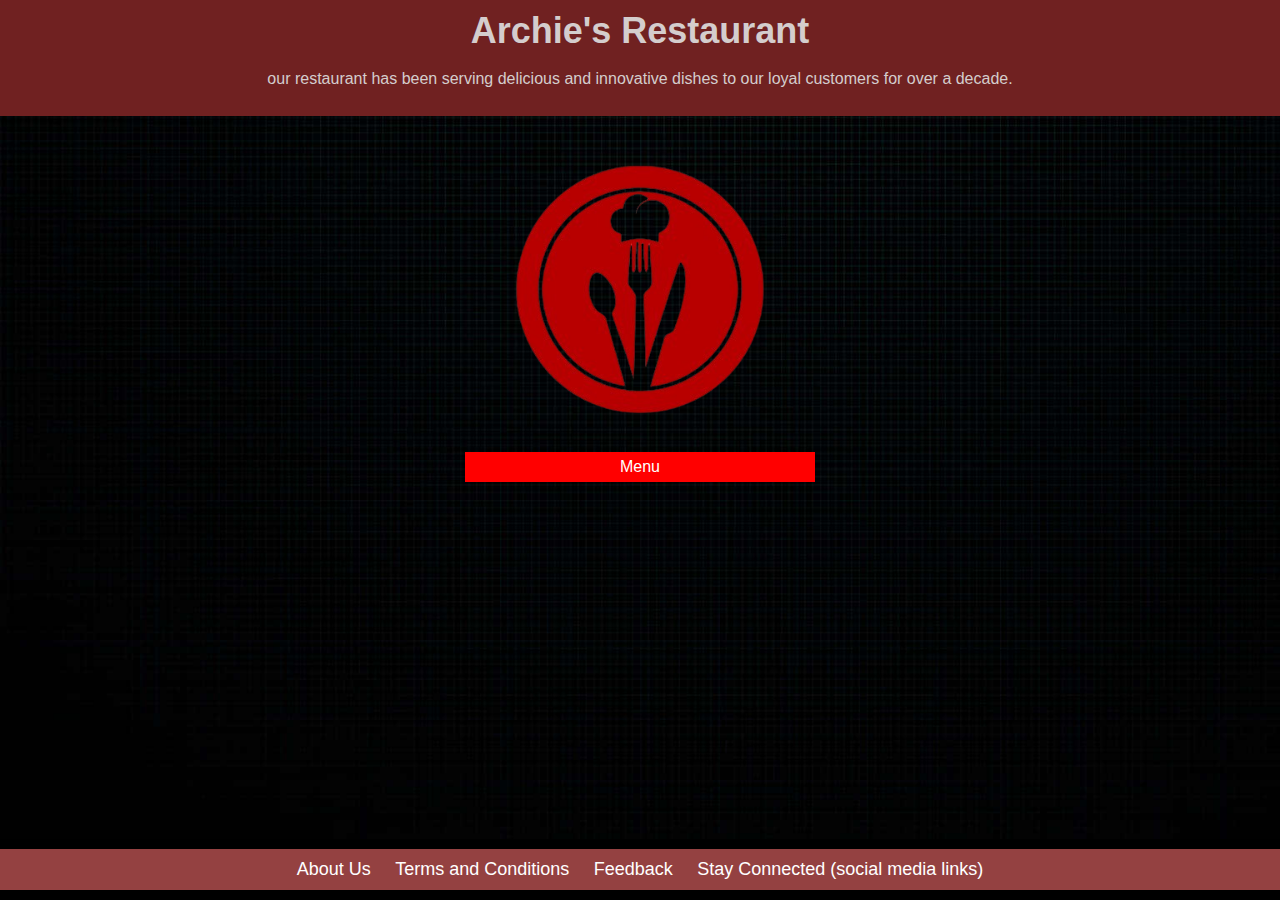
<file: index.html>
<!DOCTYPE html>
<html lang="en">
<head>
    <meta charset="UTF-8">
    <meta http-equiv="X-UA-Compatible" content="IE=edge">
    <meta name="viewport" content="width=device-width, initial-scale=1.0">
    <title>Archie's Restaurant</title>
    <link rel="stylesheet" href="style.css">
    <style>
        body {
            background-image: url('images/black.jpg');
            background-size: cover;
            margin: 0;
            font-family: Arial, sans-serif;
            display: flex;
            flex-direction: column;
            align-items: center;
            justify-content: flex-start;
            min-height: 100vh;
        }
        .header {
            background-color: #702121;
            padding: 10px;
            text-align: center;
            color: #d4cdcd;
            margin-top: 0px;
            width: 100%;
        }
        .header h1 {
            margin: 0;
            font-size: 36px;
        }
        nav {
            background-color: #944141;
            color: #fff;
            padding: 10px 0;
            width: 100%;
            text-align: center;
        }
        nav ul {
            list-style-type: none;
            padding: 0;
        }
        nav ul li {
            display: inline;
            margin-right: 20px;
        }
        nav ul li a {
            color: #fff;
            text-decoration: none;
            font-size: 18px;
        }
        footer {
            background-color: #1d1c1c;
            color: #fff;
            padding: 20px 0;
            text-align: center;
            width: 100%;
        }
        footer ul {
            list-style-type: none;
            padding: 0;
        }
        footer ul li {
            display: inline;
            margin-right: 20px;
        }
        footer ul li a {
            color: #fff;
            text-decoration: none;
        }
        footer {
            position: fixed;
            bottom: 0;
            width: 100%;
            background-color: black;
            color: white;
            text-align: center;
            padding: 10px 0;
        }

        footer nav ul {
            list-style-type: none;
            margin: 0;
            padding: 0;
        }

        footer nav ul li {
            display: inline;
            margin: 0 10px;
        }

        footer nav ul li a {
            color: white;
            text-decoration: none;
        }
    </style>
</head>
<body>
    <div class="header">
        <h1>Archie's Restaurant</h1>
        <br>
        <p>our restaurant has been serving delicious and innovative dishes to our loyal customers for over a decade.</p><br>
    </div>
    <br> 
    <img src="images/logo1.png"width="300";>
    <br>

    <a href="clicktoorder.html">
        <button style="width: 350px; height: 30px; background-color: red; color: white; font-size: 16px; display: flex; justify-content: center; align-items: center;">Menu</button>
    </a>
    <script src='script.js'></script>
    <footer>
        <nav>
            <ul>
                <li><a href="aboutus.html">About Us</a></li>
                <li><a href="#">Terms and Conditions</a></li>
                <li><a href="#">Feedback</a></li>
                <li><a href="#">Stay Connected (social media links)</a></li>
            </ul>
        </nav>
    </footer>
</body>
</html>
</file>
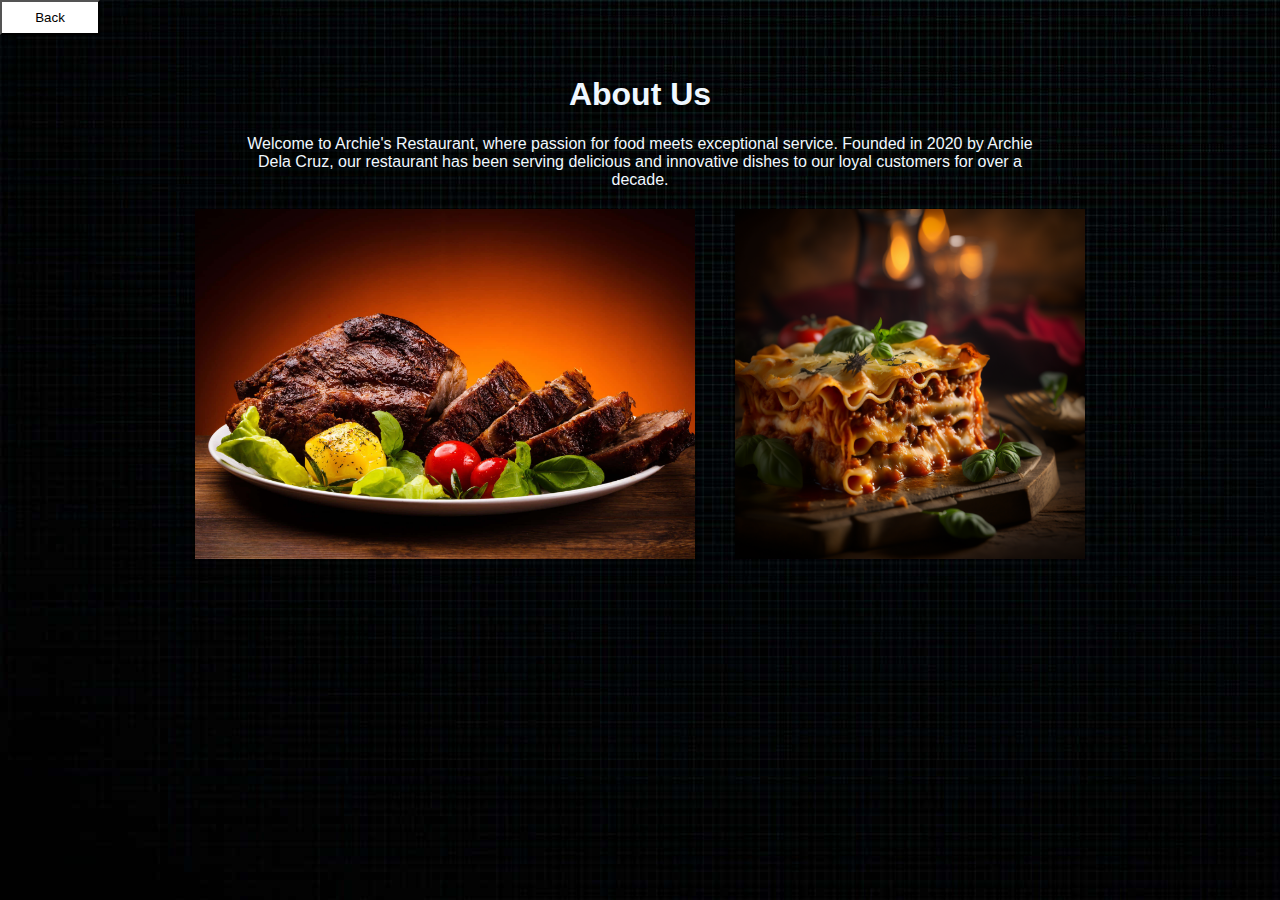
<file: aboutus.html>
<!DOCTYPE html>
<html lang="en">
<head>
    <meta charset="UTF-8">
    <meta name="viewport" content="width=device-width, initial-scale=1.0">
    <title>About Us</title>
    <style>
        body {
            font-family: Arial, sans-serif;
            margin: 0;
            padding: 0;
        }
        .container {
            max-width: 800px;
            margin: 0 auto;
            padding: 20px;
            text-align: center;
        }
        .image-container {
            display: flex;
            justify-content: center;
            align-items: center;
            margin-top: 20px;
        }
        .image-container img {
            width: 500px;
            height: 350px; 
            object-fit: cover; 
            margin: 0 20px;
        }
    </style>
</head>
<body background="images/black.jpg">
    <a href="index.html"><button style="width: 100px; height: 35px; background-color:white; color: black;">Back</button></a>

    <div class="container">
        <h1 style="color: aliceblue;">About Us</h1>
        <p style="color: aliceblue;">Welcome to Archie's Restaurant, where passion for food meets exceptional service. Founded in 2020 by Archie Dela Cruz, our restaurant has been serving delicious and innovative dishes to our loyal customers for over a decade.</p>
        <div class="image-container">
            <br>
            <img src="images/d1.jpg" alt="Restaurant Image 1">
            <img src="images/d2.png" alt="Restaurant Image 2">
        </div>
    </div>
</body>
</html>
</file>
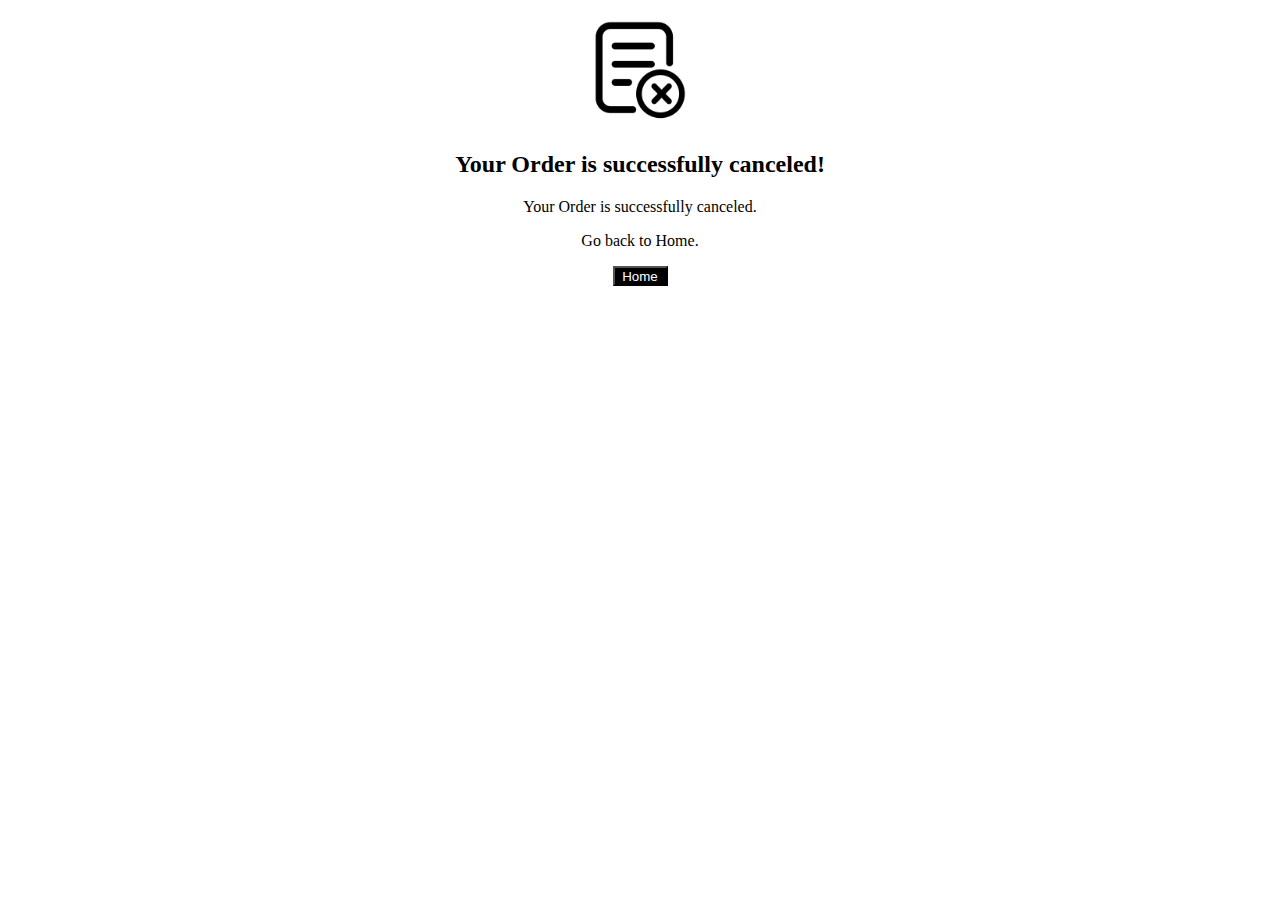
<file: cancel.html>
<!DOCTYPE html>
<html lang="en">
<head>
    <meta charset="UTF-8">
    <meta name="viewport" content="width=device-width, initial-scale=1.0">
    <title>Archie's Restaurant</title>
</head>
<body>
    <center><h1><img src="images/cancel.png" width="100"></h1>
        <h2>Your Order is successfully canceled!</h2>
        <p>Your Order is successfully canceled.</p>
        <p>Go back to Home.</p>
        <a href="index.html"><button style="width: 55px; height: 20px; background-color:black; color: white;">Home</button></a>

</body>
</html>
</file>
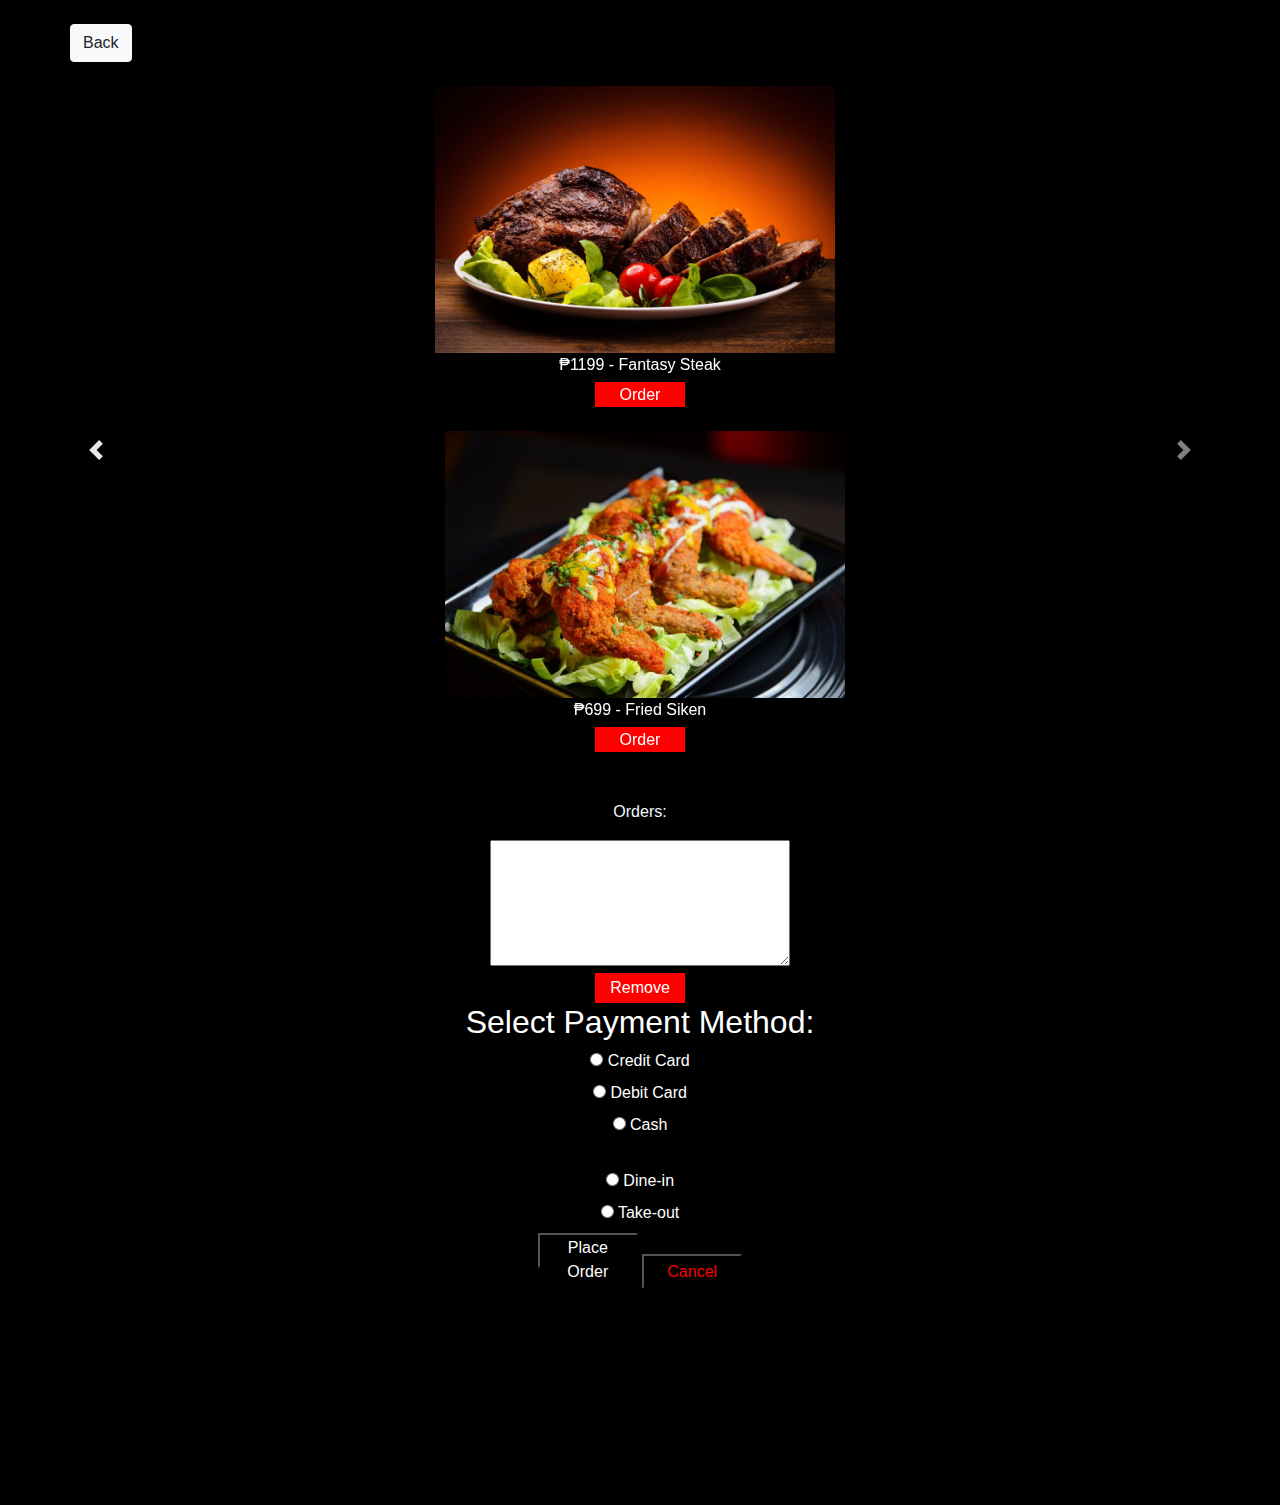
<file: clicktoorder.html>
<!DOCTYPE html>
<html lang="en">
<head>
    <meta charset="UTF-8">
    <meta name="viewport" content="width=device-width, initial-scale=1.0">
    <title>Archie's Restaurant</title>
    <!-- Bootstrap CSS -->
    <link href="https://maxcdn.bootstrapcdn.com/bootstrap/4.5.2/css/bootstrap.min.css" rel="stylesheet">
</head>
<body style="background-color: black;">
    <br>
    <div class="container">
        <div class="row justify-content-start">
                <a href="index.html" style="text-decoration: none;">
                    <button class="btn btn-light">Back</button>
                </a>
            </div>
        </div>
    </div>
<br>
    <div class="container">
        <div id="menuCarousel" class="carousel slide" data-ride="carousel">
            <div class="carousel-inner">
                <div class="carousel-item active">
                    <div class="text-center">
                        <img src="images/d1.jpg" width="400" style="margin-right: 10px;">
                        <p style="margin-bottom: 5px; color: white;">₱1199 - Fantasy Steak</p>
                        <button onclick="addorder('Fantasy Steak - ₱1199.00')" style="width: 90px; height: 25px; background-color: Red; color: white; border: none;">Order</button>
                    </div>
                    <br>
                    <div class="text-center">
                        <img src="images/d4.jpeg" width="400" style="margin-left: 10px;">
                        <p style="margin-bottom: 5px; color: white;">₱699 - Fried Siken </p>
                        <button onclick="addorder('Fried Siken - ₱699.00')" style="width: 90px; height: 25px; background-color: Red; color: white; border: none;">Order</button>
                    </div>
                </div>
                <br>
                <div class="carousel-item">
                    <div class="text-center">
                        <img src="images/d3.jpg" width="400" style="margin-right: 10px;">
                        <p style="margin-bottom: 5px; color: white;">₱579 - Tacos Overload</p>
                        <button onclick="addorder('Tacos Overload - ₱579.00')" style="width: 90px; height: 25px; background-color: Red; color: white; border: none;">Order</button>
                    </div>
                    <br>
                    <div class="text-center">
                        <img src="images/d5.jpeg" width="400" style="margin-left: 10px;">
                        <p style="margin-bottom: 5px; color: white;">₱499 - Lumpia Overload</p>
                        <button onclick="addorder('Lumpia Overload - ₱499.00')" style="width: 90px; height: 25px; background-color: Red; color: white; border: none;">Order</button>
                    </div>
                </div>
                <br>
                <div class="carousel-item">
                    <div class="text-center">
                        <img src="images/d2.png" width="400" style="margin-right: 10px;">
                        <p style="margin-bottom: 5px; color: white;">₱899 - Delicious Lasagna</p>
                        <button onclick="addorder('Delicious Lasagna - ₱899.00')" style="width: 90px; height: 25px; background-color: Red; color: white; border: none;">Order</button>
                    </div>
                    <br>
                    <div class="text-center">
                        <img src="images/d4.webp" width="400" style="margin-left: 10px;">
                        <p style="margin-bottom: 5px; color: white;">₱1099 - Seafood Special</p>
                        <button onclick="addorder('Seafood Special - ₱1099.00')" style="width: 90px; height: 25px; background-color: Red; color: white; border: none;">Order</button>
                    </div>
                </div>
            </div>
        </div>
    </div>
    
            <a class="carousel-control-prev" href="#menuCarousel" role="button" data-slide="prev">
                <span class="carousel-control-prev-icon" aria-hidden="true"></span>
                <span class="sr-only">Previous</span>
            </a>
            <a class="carousel-control-next" href="#menuCarousel" role="button" data-slide="next" onclick="('menuCarousel').carousel('next')">
                <span class="carousel-control-next-icon" aria-hidden="true"></span>
                <span class="sr-only">Next</span>
            </a>
        </div>
    </div>

    <br>
    <br>
    <div style="text-align: center;">
        <p style="color: aliceblue;">Orders:</p>
        <textarea id="list" rows="5" cols="30"></textarea>
    </div>
    <div style="text-align: center;">
        <button onclick="remove()"style="width: 90px; height: 30px; background-color: Red; color: white; border: none;">Remove</button>
    </div>

    <script>
        var orders = [];

        function addorder(item) {
            orders.push(item);
            var orderList = document.getElementById("list");
            orderList.value = orders.join("\n");
        }

        function remove() {
            if (orders.length > 0) {
                orders.pop(); // Remove the last item from the array
                var orderList = document.getElementById("list");
                orderList.value = orders.join("\n");
            }
        }
    </script>

    <script src="https://code.jquery.com/jquery-3.5.1.slim.min.js"></script>
    <script src="https://cdnjs.cloudflare.com/ajax/libs/popper.js/1.16.0/umd/popper.min.js"></script>
    <script src="https://maxcdn.bootstrapcdn.com/bootstrap/4.5.2/js/bootstrap.min.js"></script>


<center><div id="payment-model" style="color: white;">
    <h2>Select Payment Method:</h2>
    <label><input type="radio" name="payment" value="credit"> Credit Card</label><br>
    <label><input type="radio" name="payment" value="debit"> Debit Card</label><br>
    <label><input type="radio" name="payment" value="cash"> Cash</label><br>
</div>
<br>
<div id="order-type"style="color: white;">
    <label><input type="radio" name="order-buttons" value="Dine-In"> Dine-in</label><br>
    <label><input type="radio" name="order-buttons" value="Take-Out"> Take-out</label><br>
</div>

<div id="order-buttons">
    <a href="placeorder.html"><button style="width: 100px; height: 35px; background-color:black; color: white;">Place Order</button></a>
    <a href="cancel.html"><button style="width: 100px; height: 35px; background-color:black; color: red;">Cancel</button></a>
</div>
</center>
<br>
<br>
<br>
<br>
<br>
<br>
<br>
<br>
<br>
</body>
</html>
</file>
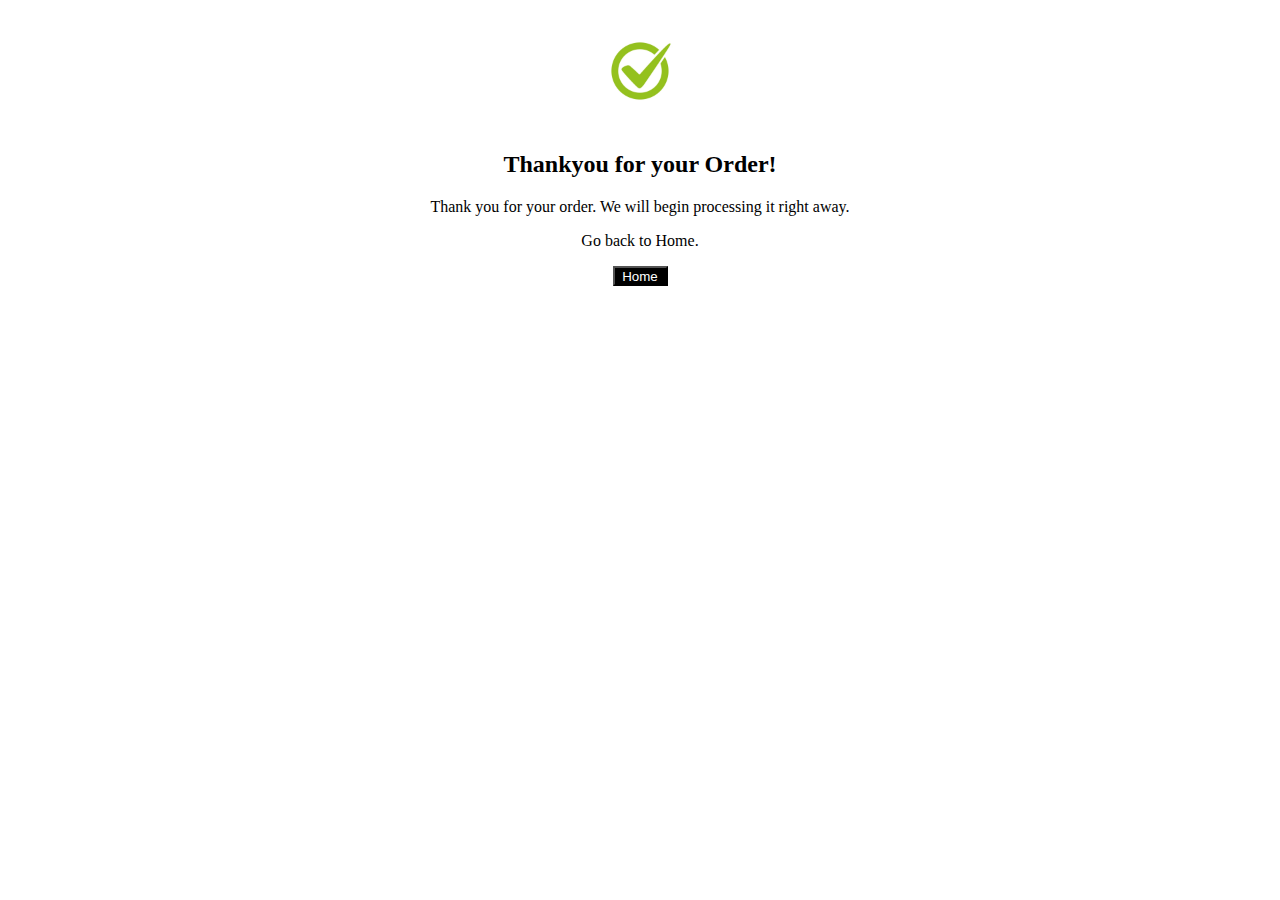
<file: placeorder.html>
<!DOCTYPE html>
<html lang="en">
<head>
    <meta charset="UTF-8">
    <meta name="viewport" content="width=device-width, initial-scale=1.0">
    <title>Archie's Restaurant</title>
</head>
<body>
    <center><h1><img src="images/11.webp" width="100"></h1>
        <h2>Thankyou for your Order!</h2>
        <p>Thank you for your order. We will begin processing it right away.</p>
        <p>Go back to Home.</p>
        <a href="index.html"><button style="width: 55px; height: 20px; background-color:black; color: white;">Home</button></a>
</body>
</html>
</file>
<file: style.css>
*,
*::before,
*::after {
    margin: 0;
    padding: 0;
    box-sizing: border-box;
}

body {
    font-family: "Roboto";
    height: 100vh;
    background-color: #fcfcf7;
    color: #1f1f09;
    display: flex;
    justify-content: center;
    align-items: center;
}

button,
li,
a {
    all: unset;
    box-sizing: border-box;
}

#dropdown {
    --border-radius: 6px;
    --shadow-color: 60deg 13% 61%;
    max-width: 220px;
    width: 100%;
    background-color: #fff;
    border-radius: var(--border-radius);
    position: relative;
}

.dropdown-toggle,
.menu-item,
.submenu-item {
    width: 100%;
    padding: 12px 20px;
    cursor: pointer;
}

:is(.menu-item, .submenu-item):first-child {
    border-top-right-radius: inherit;
    border-top-left-radius: inherit;
}

:is(.menu-item, .submenu-item):last-child {
    border-bottom-right-radius: inherit;
    border-bottom-left-radius: inherit;
}

:is(.menu-item, .submenu-item):hover {
    background-color: #faf6ea;
}

.dropdown-toggle,
.submenu-toggle {
    display: flex;
    justify-content: space-between;
    align-items: center;
}

.dropdown-toggle > span {
    color: #7b7b6e;
}

i {
    color: #db8400;
    transition: transform 0.25s ease;
}

.dropdown-toggle.open > i {
    transform: rotate(180deg);
}

.dropdown {
    position: relative;
}

.menu,
.submenu {
    display: flex;
    flex-direction: column;
    background-color: #fff;
    border-radius: var(--border-radius);
    position: absolute;
    left: 0;
    opacity: 0;
    visibility: hidden;
    transition: all 0.3s ease;
}

.menu {
    width: 100%;
    transform: translateY(-12px);
}

.menu.open {
    visibility: visible;
    opacity: 1;
    transform: translateY(12px);
}

.submenu {
    width: max-content;
    visibility: hidden;
    opacity: 0;
    position: absolute;
    top: 0;
    left: 100%;
    transform: translate(-12px, 0);
}

.menu-item:hover > .submenu-toggle + .submenu {
    visibility: visible;
    opacity: 1;
    transform: translate(8px, 0);
}

.dropdown-toggle::after {
    content: "";
    display: inline-block;
    width: 0;
    height: 0;
    border-style: solid;
    border-width: 5px 5px 0 5px;
    border-color: darkred transparent transparent transparent;
    margin-left: 5px;
    vertical-align: middle;
}

.menu-item.dropdown > a.submenu-toggle::after {
    content: "";
    display: inline-block;
    width: 0;
    height: 0;
    border-style: solid;
    border-width:5px 0 5px 5px;
    border-color: transparent transparent transparent darkred;
    margin-left: 5px;
    vertical-align: middle;
}

.submenu-item.dropdown > a.submenu-toggle::after {
    content: "";
    display: inline-block;
    width: 0;
    height: 0;
    border-style: solid;
    border-width: 5px 0 5px 5px;
    border-color: transparent transparent transparent darkred;
    margin-left: 5px;
    vertical-align: middle;
}
</file>
